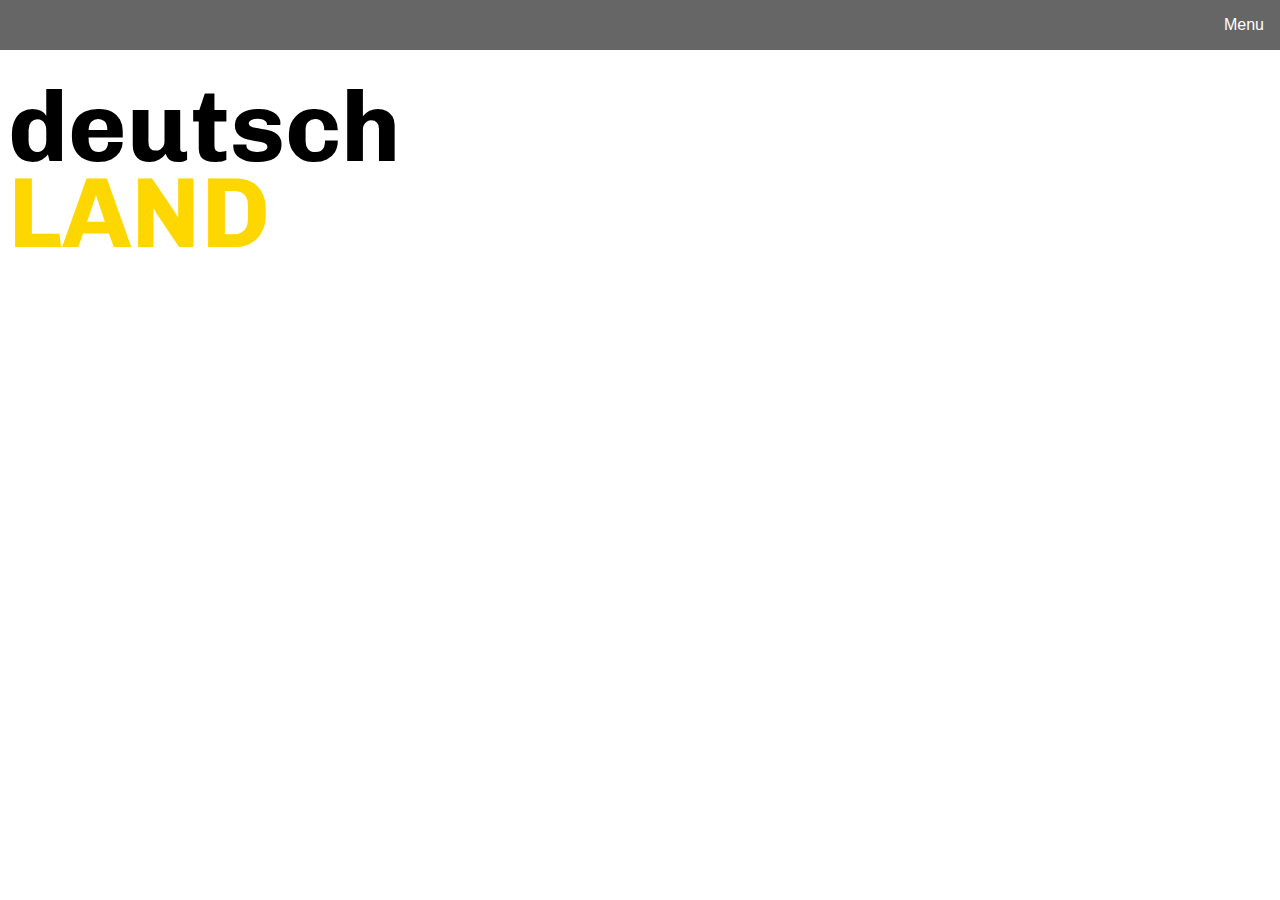
<file: index.html>
<!DOCTYPE html>
<html>
<head>
 
  <div id="" style="overflow:hidden; height:100%; color: black">
    <head>
      <meta name="viewport" content="width=device-width, initial-scale=1">
      
  <style>

    /* width */
    ::-webkit-scrollbar {
      width: 10px;
    }
    
    /* Track */
    ::-webkit-scrollbar-track {
      background: #f1f1f1; 
    }
     
    /* Handle */
    ::-webkit-scrollbar-thumb {
      background: #888; 
    }
    
    /* Handle on hover */
    ::-webkit-scrollbar-thumb:hover {
      background: #555; 
    }
    </style>
    </head>   

<!--End of Scrollbar-->

  <title>deutsch</title>

<!--Fonts-->

   <link rel="preconnect" href="https://fonts.googleapis.com">
    <link rel="preconnect" href="https://fonts.gstatic.com" crossorigin>
    <link href="https://fonts.googleapis.com/css2?family=Chivo:wght@900&display=swap" rel="stylesheet">

    <link rel="preconnect" href="https://fonts.googleapis.com">
    <link rel="preconnect" href="https://fonts.gstatic.com" crossorigin>
    <link href="https://fonts.googleapis.com/css2?family=Chivo:wght@400;900&family=Khula&display=swap" rel="stylesheet">

<!--End of Fonts-->   

<!--Cover Photo-->

</head>

<h1>deutsch</h1>
<h2>LAND</h2>
<h3>a guide</h3>
<body>
    <style>
        body {
          background-image: url('https://www.photographybystudiol.com/wp-content/uploads/2018/08/Neuschwanstein-Bavaria-Germany-black-and-white-fine-art-photography-by-Studio-L-photographer-Laura-Schneider-_3524.jpg');
          background-repeat: no-repeat;
          background-attachment: fixed;
          background-size: cover;
          position: sticky;
          
}
    
    </style>

<!--End Of Cover Photo-->

<!--Text-->

<header>
    <style>
        h1 {
            color: black;
            font-size: 100px;
            font-family: chivo;
            position: absolute;
            top: 0px;
            left: 8px
            
        }

        h2 {
            color: gold;
            font-size: 100px;
            font-family: chivo;
            position: absolute;
            top: 70px;
            left: 8px;
        }

        h3 {
            color: white;
            font-size: 60px;
            text-align: right;
            font-family: chivo; 
            position: absolute;
            margin-top: 41%;
            right: 1.5%;          
        }
    </style>

</header>

<!--End of Text-->

<!--Dropdown Menu-->

<style>
  /* Internal CSS */
  body {
    margin: 0;
    /* content uses up full width and fill height of the browser */
  }

  nav {
    background-color: rgba(0, 0, 0, 0.6);
    /* padding: top right bottom left */
    padding: 50px 0px 0px 0px;
  }

  .dropdown {
    position: absolute;
    display: block;
    top: 0;
    /* top right bottom left work with position:absolute, set an absolute position where to put the dropdown menu */
    right: 0;
    /* by default, always align to left */
    /*right: 0;*/
    /* if dropdown is set to right, dropdown-content should be set to right */
  }

  .dropbtn {
    background-color: rgba(0, 102, 102, 0);
    color: #fff;
    padding: 16px;
    font-size: 16px;
    border: none;
    cursor: pointer;
    line-height: normal;
  }

  .dropdown-content {
    display: none;
    /* set display to none, so dropdown menu won't show till hover dropdown */
    position: absolute;
    /* right: 0; */
    right: 0;
    /* if dropdown is set to right, dropdown-content should be set to right */
    background-color: black;
    min-width: 280px;
    box-shadow: 0px 8px 16px 0px rgba(0, 0, 0, 0.2);
    /*z-index: 1;*/
  }

  .dropdown-content a {
    color: #fff;
    padding: 12px 16px;
    text-decoration: none;
    display: block;
    text-align: center;
    line-height: normal;
  }

  .dropdown-content a:hover {
    background-color: red;
  }

  .dropdown:hover .dropdown-content {
    display: block;
  }

  .dropdown:hover {
    background-color:black;
  }
</style>
</head>

<body>
<header>
  <nav>
    <div class="dropdown">
      <button class="dropbtn">Menu</button>
      <div class="dropdown-content">
        <a href="http://127.0.0.1:5500/homepage.html">Homepage</a>
        <a href="http://127.0.0.1:5500/eat-one.html">Eat</a>
        <a href="http://127.0.0.1:5500/page-2-see.html">See</a>
        <a href="http://127.0.0.1:5500/page-3-schedule.html">Schedule</a>
        <a href="http://127.0.0.1:5500/page-4-videos.html">Videos</a>
        <a href="http://127.0.0.1:5500/page-5-photos.html">Photos</a>
      </div>
    </div>
  </nav>
</header>
<!-- Inline CSS -->
<section style="width: auto; height: 335px;"></section>
</body>



</body>

</html>
</file>
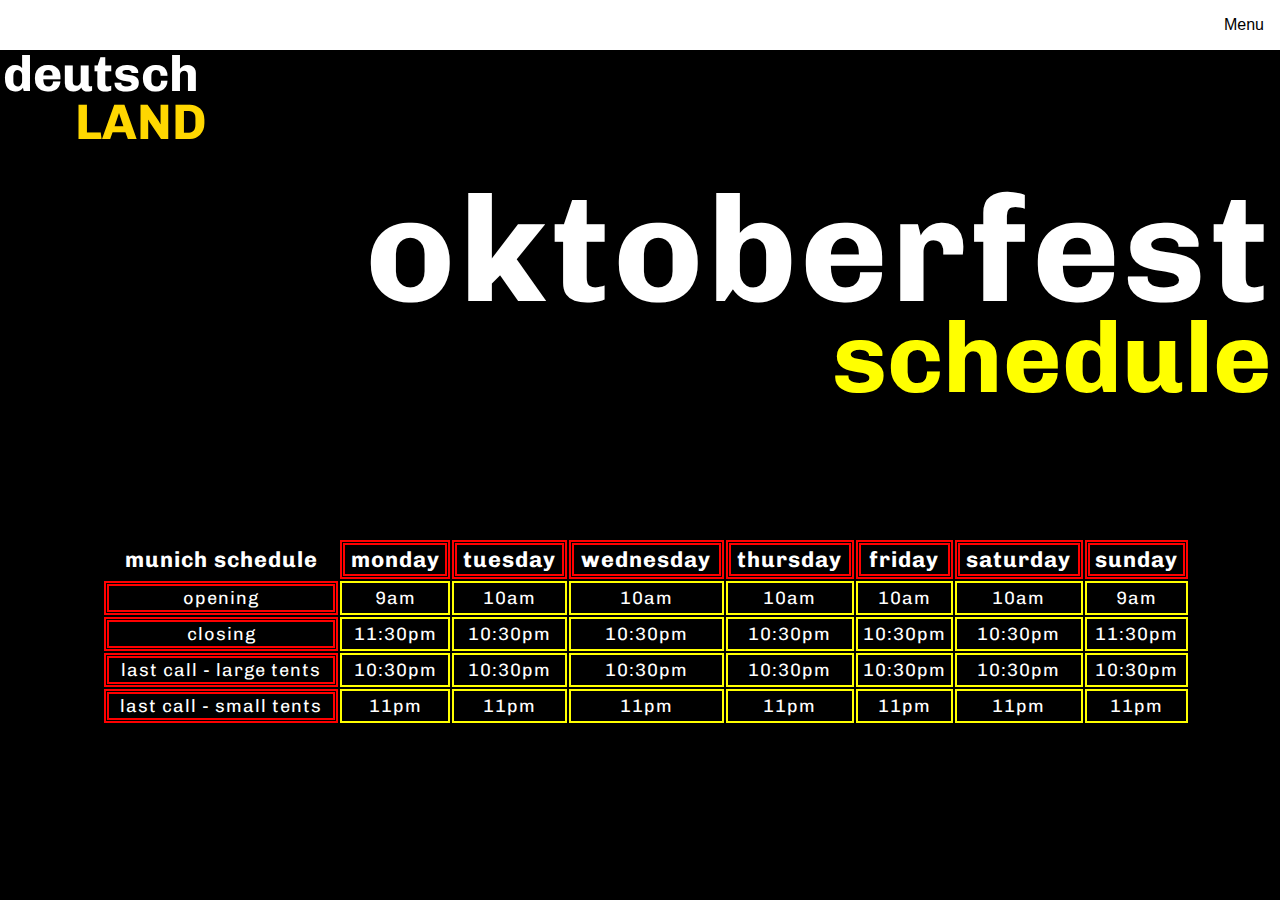
<file: page-3-schedule.html>
<!DOCTYPE html>
<html>

<body>

  <title>deutsch</title>

<!--Background Image-->

  <style>

  body {
    background-image: url('https://static.life.com/wp-content/uploads/migrated/2015/09/150924-oktoberfest-03.jpg');
    background-repeat: no-repeat;
    background-attachment: fixed;
    background-size: cover;
    position: sticky;
  }

  </style>

<!--Fonts-->

   <link rel="preconnect" href="https://fonts.googleapis.com">
    <link rel="preconnect" href="https://fonts.gstatic.com" crossorigin>
    <link href="https://fonts.googleapis.com/css2?family=Chivo:wght@900&display=swap" rel="stylesheet">

    <link rel="preconnect" href="https://fonts.googleapis.com">
    <link rel="preconnect" href="https://fonts.gstatic.com" crossorigin>
    <link href="https://fonts.googleapis.com/css2?family=Chivo:wght@400;900&family=Khula&display=swap" rel="stylesheet">

<!--End of Fonts-->

<!--Scrollbar-->

<div id="" style="overflow:hidden; height:100%; color: black">

  <head>
    <meta name="viewport" content="width=device-width, initial-scale=1">
    <style>
    /* width */
    ::-webkit-scrollbar {
      width: 10px;
    }
    
    /* Track */
    ::-webkit-scrollbar-track {
      background: #f1f1f1; 
    }
     
    /* Handle */
    ::-webkit-scrollbar-thumb {
      background: #888; 
    }
    
    /* Handle on hover */
    ::-webkit-scrollbar-thumb:hover {
      background: #555; 
    }
    </style>
    </head>   

<!--End of Scrollbar-->

<!--Header Text-->

<h1>deutsch</h1>
<h2>LAND</h2>
<h3>oktoberfest</h3>
<h4>schedule</h4>
<body style="background-color:black;">
<header>
    <style>
        h1 {
            color: white;
            font-size: 50px;
            font-family: chivo;
            position: absolute;
            top: 10px;
            left: 3px
            
        }

        h2 {
            color: gold;
            font-size: 50px;
            font-family: chivo;
            position: absolute;
            top: 50px;
            left: 75px;
        }

        h3 {
            color: white;
            font-size: 150px;
            font-family: chivo;
            position: absolute;
            top: 10px;
            right: 8px;
            letter-spacing: 3px;
        }

        h4 {
            color: yellow;
            font-size: 100px;
            font-family: chivo;
            position: absolute;
            top: 165px;
            right: 8px
        }

    </style>
</header>

<!--End of Header Text-->

<!--Dropdown Menu-->

<style>
  /* Internal CSS */
  body {
    margin: 0;
    /* content uses up full width and fill height of the browser */
  }

  nav {
    background-color: white;
    /* padding: top right bottom left */
    padding: 50px 0px 0px 0px;
  }

  .dropdown {
    position: absolute;
    display: block;
    top: 0;
    /* top right bottom left work with position:absolute, set an absolute position where to put the dropdown menu */
    right: 0;
    /* by default, always align to left */
    /*right: 0;*/
    /* if dropdown is set to right, dropdown-content should be set to right */
  }

  .dropbtn {
    background-color: white;
    color: black;
    padding: 16px;
    font-size: 16px;
    border: none;
    cursor: pointer;
    line-height: normal;
  }

  .dropdown-content {
    display: none;
    /* set display to none, so dropdown menu won't show till hover dropdown */
    position: absolute;
    /* right: 0; */
    right: 0;
    /* if dropdown is set to right, dropdown-content should be set to right */
    background-color: white;
    min-width: 280px;
    box-shadow: 0px 8px 16px 0px rgba(0, 0, 0, 0.2);
    /*z-index: 1;*/
  }

  .dropdown-content a {
    color:black;
    padding: 12px 16px;
    text-decoration: none;
    display: block;
    text-align: center;
    line-height: normal;
  }

  .dropdown-content a:hover {
    background-color: red;
  }

  .dropdown:hover .dropdown-content {
    display: block;
  }

  .dropdown:hover {
    background-color:white;
  }
</style>
</head>

<body>
<header>
  <nav>
    <div class="dropdown">
      <button class="dropbtn">Menu</button>
      <div class="dropdown-content">
        <a href="http://127.0.0.1:5500/homepage.html">Homepage</a>
        <a href="http://127.0.0.1:5500/eat-one.html">Eat</a>
        <a href="http://127.0.0.1:5500/page-2-see.html">See</a>
        <a href="http://127.0.0.1:5500/page-3-schedule.html">Schedule</a>
        <a href="http://127.0.0.1:5500/page-4-videos.html">Videos</a>
        <a href="http://127.0.0.1:5500/page-5-photos.html">Photos</a>
      </div>
    </div>
  </nav>
</header>
<!-- Inline CSS -->
<section style="width: auto; height: 600px;"></section>
</body>

<!--End of Dropdown Menu-->   

<!--Oktoberfest Schedule-->

  <p>

    <table style="width: 85%; height: 11%; background-color: #000000a1; font-size: 22px; letter-spacing: 1px; font-family: chivo; text-align: center; margin-top: -10%; margin-left: 8%;"> 

    <style>

     tr:hover {background-color: black;}

    </style>
    
        <tr> 
            <th style="color: white; border: 5px double black;">munich schedule</th> 
            <th style="color: white; border: 5px double red">monday</th> 
            <th style="color: white; border: 5px double red">tuesday</th>
            <th style="color: white; border: 5px double red">wednesday</th>
            <th style="color: white; border: 5px double red">thursday</th>
            <th style="color: white; border: 5px double red">friday</th>
            <th style="color: white; border: 5px double red">saturday</th>
            <th style="color: white; border: 5px double red">sunday</th> 
        </tr> 

    <!--First Row-->
        <tr> 
            <td style="color: white; font: khula; font-size: 18px; border: 5px double red">opening</td> 
            <td style="color: white; font-size: 18px; border: 2px solid yellow">9am</td> 
            <td style="color: white; font-size: 18px; border: 2px solid yellow">10am</td> 
            <td style="color: white; font-size: 18px; border: 2px solid yellow">10am</td>
            <td style="color: white; font-size: 18px; border: 2px solid yellow">10am</td>
            <td style="color: white; font-size: 18px; border: 2px solid yellow">10am</td>
            <td style="color: white; font-size: 18px; border: 2px solid yellow">10am</td>
            <td style="color: white; font-size: 18px; border: 2px solid yellow">9am</td>
        </tr> 

    <!--Second Row-->

        <tr> 
          <td style="color: white; font-size: 18px; border: 5px double red">closing</td> 
          <td style="color: white; font-size: 18px; border: 2px solid yellow">11:30pm</td> 
          <td style="color: white; font-size: 18px; border: 2px solid yellow">10:30pm</td> 
          <td style="color: white; font-size: 18px; border: 2px solid yellow">10:30pm</td>
          <td style="color: white; font-size: 18px; border: 2px solid yellow">10:30pm</td>
          <td style="color: white; font-size: 18px; border: 2px solid yellow">10:30pm</td>
          <td style="color: white; font-size: 18px; border: 2px solid yellow">10:30pm</td>
          <td style="color: white; font-size: 18px; border: 2px solid yellow">11:30pm</td> 
        </tr> 

    <!--Third Row-->

        <tr> 
            <td style="color: white; font-size: 18px; border: 5px double red;">last call - large tents</td>  
            <td style="color: white; font-size: 18px; border: 2px solid yellow">10:30pm</td>  
            <td style="color: white; font-size: 18px; border: 2px solid yellow">10:30pm</td> 
            <td style="color: white; font-size: 18px; border: 2px solid yellow">10:30pm</td>
            <td style="color: white; font-size: 18px; border: 2px solid yellow">10:30pm</td>
            <td style="color: white; font-size: 18px; border: 2px solid yellow">10:30pm</td>
            <td style="color: white; font-size: 18px; border: 2px solid yellow">10:30pm</td>
            <td style="color: white; font-size: 18px; border: 2px solid yellow">10:30pm</td>
        </tr> 

    <!--Fourth Row-->

        <tr> 
            <td style="color: white; font-size: 18px; border: 5px double red">last call - small tents</td> 
            <td style="color: white; font-size: 18px; border: 2px solid yellow">11pm</td> 
            <td style="color: white; font-size: 18px; border: 2px solid yellow">11pm</td>
            <td style="color: white; font-size: 18px; border: 2px solid yellow">11pm</td>
            <td style="color: white; font-size: 18px; border: 2px solid yellow">11pm</td>
            <td style="color: white; font-size: 18px; border: 2px solid yellow">11pm</td>
            <td style="color: white; font-size: 18px; border: 2px solid yellow">11pm</td>
            <td style="color: white; font-size: 18px; border: 2px solid yellow">11pm</td>
        </tr> 
    </table> 
    </p>

<!--End of Schedule-->

<!--Scrollbar-->
<head>
  <meta name="viewport" content="width=device-width, initial-scale=1">
  <style>
  /* width */
  ::-webkit-scrollbar {
    width: 10px;
  }
  
  /* Track */
  ::-webkit-scrollbar-track {
    background: #f1f1f1; 
  }
   
  /* Handle */
  ::-webkit-scrollbar-thumb {
    background: #888; 
  }
  
  /* Handle on hover */
  ::-webkit-scrollbar-thumb:hover {
    background: #555; 
  }
  </style>
  </head>  

 </body>
 </html>
</file>
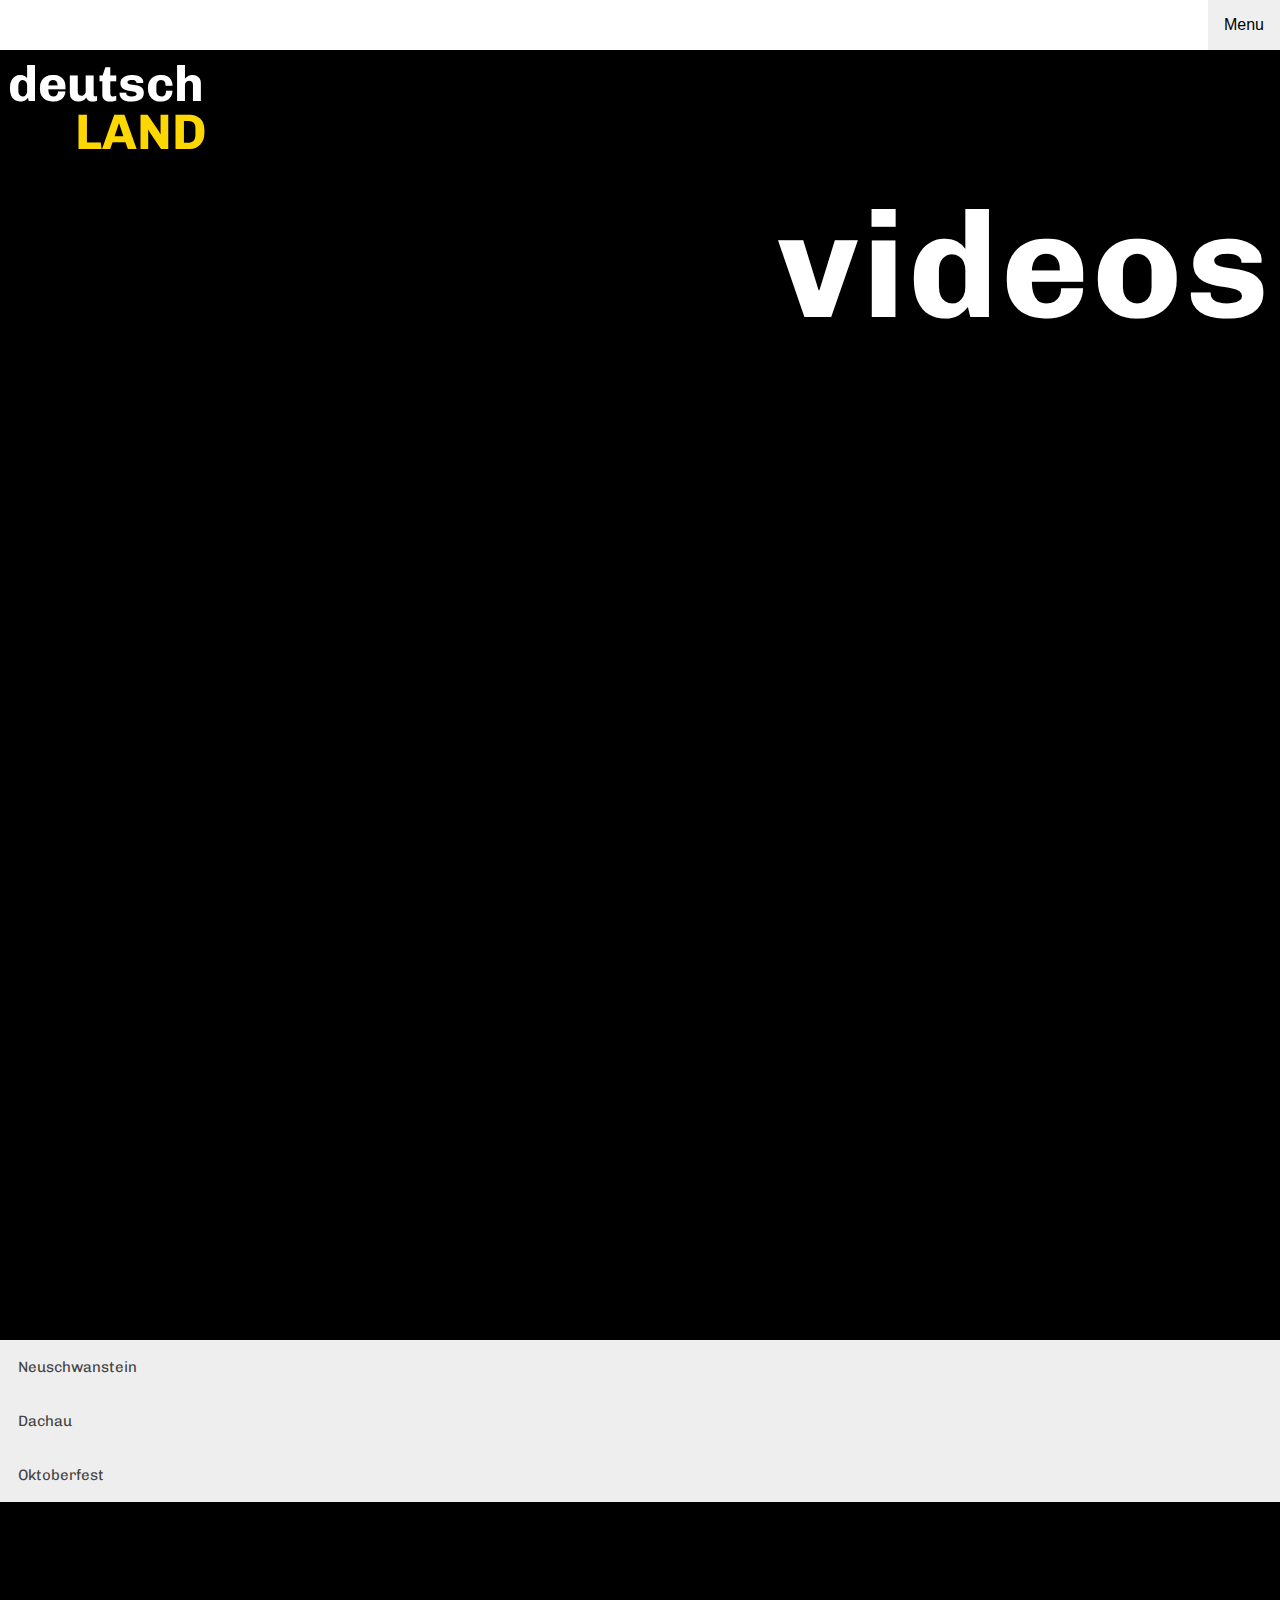
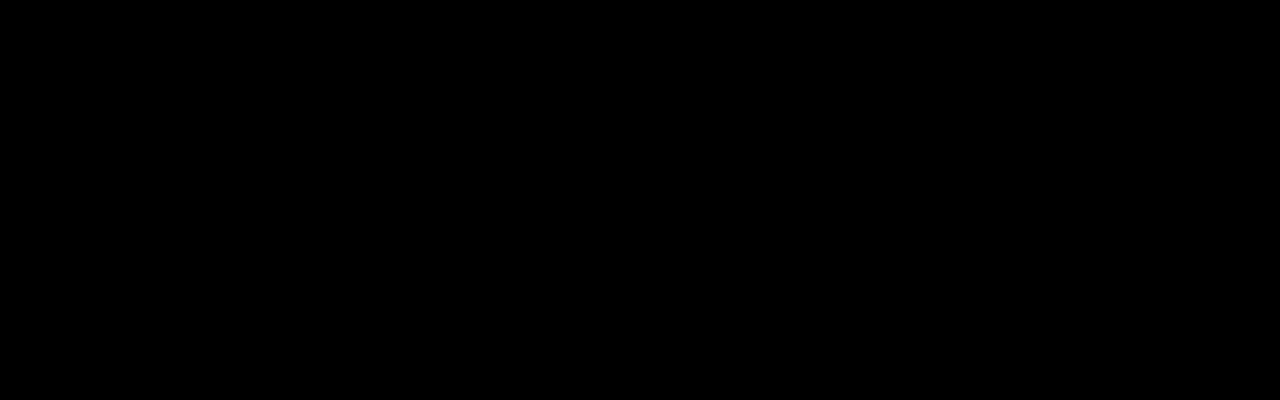
<file: page-4-videos.html>
<!DOCTYPE html>
<html>

<body>
        
<!--Fonts-->

  <title>deutsch</title>
   <link rel="preconnect" href="https://fonts.googleapis.com">
    <link rel="preconnect" href="https://fonts.gstatic.com" crossorigin>
    <link href="https://fonts.googleapis.com/css2?family=Chivo:wght@900&display=swap" rel="stylesheet">

    <link rel="preconnect" href="https://fonts.googleapis.com">
    <link rel="preconnect" href="https://fonts.gstatic.com" crossorigin>
    <link href="https://fonts.googleapis.com/css2?family=Chivo:wght@400;900&family=Khula&display=swap" rel="stylesheet">

<!--End of Fonts-->

<!--Scrollbar-->

<div id="" style="overflow:hidden; height:2000px; color: black">

    <head>
        <meta name="viewport" content="width=device-width, initial-scale=1">
        <style>
        /* width */
        ::-webkit-scrollbar {
          width: 10px;
        }
        
        /* Track */
        ::-webkit-scrollbar-track {
          background: #f1f1f1; 
        }
         
        /* Handle */
        ::-webkit-scrollbar-thumb {
          background: #888; 
        }
        
        /* Handle on hover */
        ::-webkit-scrollbar-thumb:hover {
          background: #555; 
        }
        </style>
        </head> 

<!--End of Scrollbar-->

<!--Header Text-->

<h1>deutsch</h1>
<h2>LAND</h2>
<h3>videos</h3>
<h4></h4>
<body style="background-color:black;">
<header>
    <style>
      h1 {
        color: white;
        font-size: 50px;
        font-family: chivo;
        position: absolute;
        top: 20px;
        left: 8px
        
      }

      h2 {
        color: gold;
        font-size: 50px;
        font-family: chivo;
        position: absolute;
        top: 60px;
        left: 75px;
        }

      h3 {
        color: white;
        font-size: 150px;
        font-family: chivo;
        position: absolute;
        top: 10px;
        right: 8px;
        margin-top: 13%;
        letter-spacing: 3px;
      }

      h4 {
        color: white;
        font-size: 20px;
        font-family: chivo;
        position: absolute;
        top: 10px;
        right: 8px;
        letter-spacing: 3px;
      }


    </style>
</header>

<!--End of Header Text-->

<!--Dropdown Menu-->

<style>
  body {
    margin: 0;
  }

  nav {
    background-color: white;
    padding: 50px 0px 0px 0px;
  }

  .dropdown {
    position: absolute;
    display: block;
    top: 0;
    right: 0;
  }

  .dropbtn {
    background-color: white);
    color: black;  
    padding: 16px;
    font-size: 16px;
    border: none;
    cursor: pointer;
    line-height: normal;
  }

  .dropdown-content {
    display: none;
    position: absolute;
    right: 0;
    background-color: white;
    min-width: 280px;
    box-shadow: 0px 8px 16px 0px black;
  }

  .dropdown-content a {
    color: black;
    padding: 12px 16px;
    text-decoration: none;
    display: block;
    text-align: center;
    line-height: normal;
  }

  .dropdown-content a:hover {
    background-color: red;
  }

  .dropdown:hover .dropdown-content {
    display: block;
  }

  .dropdown:hover {
    background-color:black;
  }
</style>
</head>

<body>
<header>
  <nav>
    <div class="dropdown">
      <button class="dropbtn">Menu</button>
      <div class="dropdown-content">
        <a href="http://127.0.0.1:5500/Website/homepage.html">Homepage</a>
        <a href="http://127.0.0.1:5500/eat-one.html">Eat</a>
        <a href="http://127.0.0.1:5500/page-2-see.html">See</a>
        <a href="http://127.0.0.1:5500/page-3-schedule.html">Schedule</a>
        <a href="http://127.0.0.1:5500/page-4-videos.html">Videos</a>
        <a href="http://127.0.0.1:5500/page-5-photos.html">Photos</a>
      </div>
    </div>
  </nav>
</header>
<!-- Inline CSS -->
<section style="width: auto; height: 600px;"></section>
</body>

<!--End of Dropdown Menu--> 

<!--Large Video-->

<iframe width="50%" height="30%" style="margin-top: -5%; margin-left: 20%; padding: 75px;" src="https://www.youtube.com/embed/9T49_LduzpQ" title="YouTube video player" frameborder="0" allow="accelerometer; autoplay; clipboard-write; encrypted-media; gyroscope; picture-in-picture" allowfullscreen></iframe>

<!--End of Large Video-->

<!--Accordian-->

<style>
  .accordion {
    background-color: #eee;
    color: #444;
    cursor: pointer;
    padding: 18px;
    width: 100%;
    border: none;
    text-align: left;
    outline: none;
    font-size: 15px;
    font-family: chivo;
    transition: 0.4s;
    
  }
  
  .active, .accordion:hover {
    background-color: #ccc;
  }
  
  .panel {
    padding: 0 18px;
    background-color: white;
    max-height: 0;
    overflow: hidden;
    transition: max-height 0.2s ease-out;
  }
  </style>
  </head>
  <body>
  
  <button class="accordion">Neuschwanstein</button>
  <div class="panel">
    <p>Neuschwanstein Castle is a 19th-century historicist palace on a rugged hill above the village 
      of Hohenschwangau near Füssen in southwest Bavaria, Germany. The palace was commissioned by King 
      Ludwig II of Bavaria as a retreat and in honour of Richard Wagner. Ludwig chose to pay for the palace 
      out of his personal fortune and by means of extensive borrowing, rather than Bavarian public funds. 
      Construction began in 1869, but was never fully completed.
      The castle was intended as a private residence for the King, until he died in 1886. 
      It was open to the public shortly after his death. Since then more than 61 million 
      people have visited Neuschwanstein Castle. More than 1.3 million people visit annually, 
      with as many as 6,000 per day in the summer.</p>
  </div>
  
  <button class="accordion">Dachau</button>
  <div class="panel">
    <p>Dachau was the first concentration camp built by Nazi Germany, opening on 22 March 1933. 
      The camp was initially intended to intern Hitler's political opponents which consisted of: 
      communists, social democrats, and other dissidents. It is located on the grounds of an 
      abandoned munitions factory northeast of the medieval town of Dachau, about 16 km (10 mi) 
      northwest of Munich in the state of Bavaria, in southern Germany. After its opening by 
      Heinrich Himmler, its purpose was enlarged to include forced labor, and, eventually, the 
      imprisonment of Jews, Romani, German and Austrian criminals, and, finally, foreign nationals 
      from countries that Germany occupied or invaded. The Dachau camp system grew to include nearly
       100 sub-camps, which were mostly work camps or Arbeitskommandos, and were located throughout 
       southern Germany and Austria. The main camp was liberated by U.S. forces on 29 April 1945.
      Prisoners lived in constant fear of brutal treatment and terror detention including standing 
      cells, floggings, the so-called tree or pole hanging, and standing at attention for extremely 
      long periods. There were 32,000 documented deaths at the camp, and thousands that are undocumented.
      Approximately 10,000 of the 30,000 prisoners were sick at the time of liberation.
      In the postwar years, the Dachau facility served to hold SS soldiers awaiting trial. After 1948, 
      it held ethnic Germans who had been expelled from eastern Europe and were awaiting resettlement, 
      and also was used for a time as a United States military base during the occupation. It was finally closed in 1960.
      There are several religious memorials within the Memorial Site,[11] which is open to the public.[12]</p>
  </div>
  
  <button class="accordion">Oktoberfest</button>
  <div class="panel">
    <p>The Oktoberfest is the world's largest Volksfest, featuring a beer festival and a travelling funfair. 
      It is held annually in Munich, Bavaria, Germany. It is a 16- to 18-day folk festival running from 
      mid- or late-September to around the first Sunday in October, with more than six million international 
      and national visitors attending the event. Locally, it is called d’Wiesn, after the colloquial name for 
      the fairgrounds, Theresienwiese. The Oktoberfest is an important part of Bavarian culture, having 
      been held since the year 1810. Other cities across the world also hold Oktoberfest celebrations 
      that are modeled after the original Munich event.
      During the event, large quantities of Oktoberfest Beer are consumed. For example, during the 16-day 
      festival in 2014, 7.7 million litres (66,000 US bbl; 1,700,000 imp gal) were served,[1] making it the 
      year where the most beer was consumed at the Oktoberfest.[2] Visitors also enjoy numerous attractions, 
      such as amusement rides, sidestalls, and games. There is also a wide variety of traditional foods available.
      The Munich Oktoberfest originally took place in the 16-day period leading up to the first Sunday in 
      October. In 1994, this longstanding schedule was modified in response to German reunification. As a result, 
      if the first Sunday in October falls on the 1st or the 2nd, then the festival would run until 3 October 
      (German Unity Day). Thus, the festival now runs for 17 days when the first Sunday is 2 October and 18 days 
      when it is 1 October. In 2010, the festival lasted until the first Monday in October (4 October), to mark 
      the event's bicentennial.</p>
  </div>
  
  <script>
  var acc = document.getElementsByClassName("accordion");
  var i;
  
  for (i = 0; i < acc.length; i++) {
    acc[i].addEventListener("click", function() {
      this.classList.toggle("active");
      var panel = this.nextElementSibling;
      if (panel.style.maxHeight) {
        panel.style.maxHeight = null;
      } else {
        panel.style.maxHeight = panel.scrollHeight + "px";
      } 
    });
  }
  </script>
  

  <!--Videos-->

<body>

  <iframe width="30%" height="345" style="padding:1.5%; border: black;" src="https://www.youtube.com/embed/w1ajhU1dxKw">
  </iframe>
  
  <iframe width="30%" height="345" style="padding:1.5%; border: black;" src="https://www.youtube.com/embed/V6wT37-Orlo">
  </iframe>

  <iframe width="30%" height="345" style="padding:1.5%; border: black;" src="https://www.youtube.com/embed/9skJIgJxWj0">
  </iframe>
</body>

<!--End of Videos-->
  </body>

<!--End of Accordian-->

</html>
</file>
